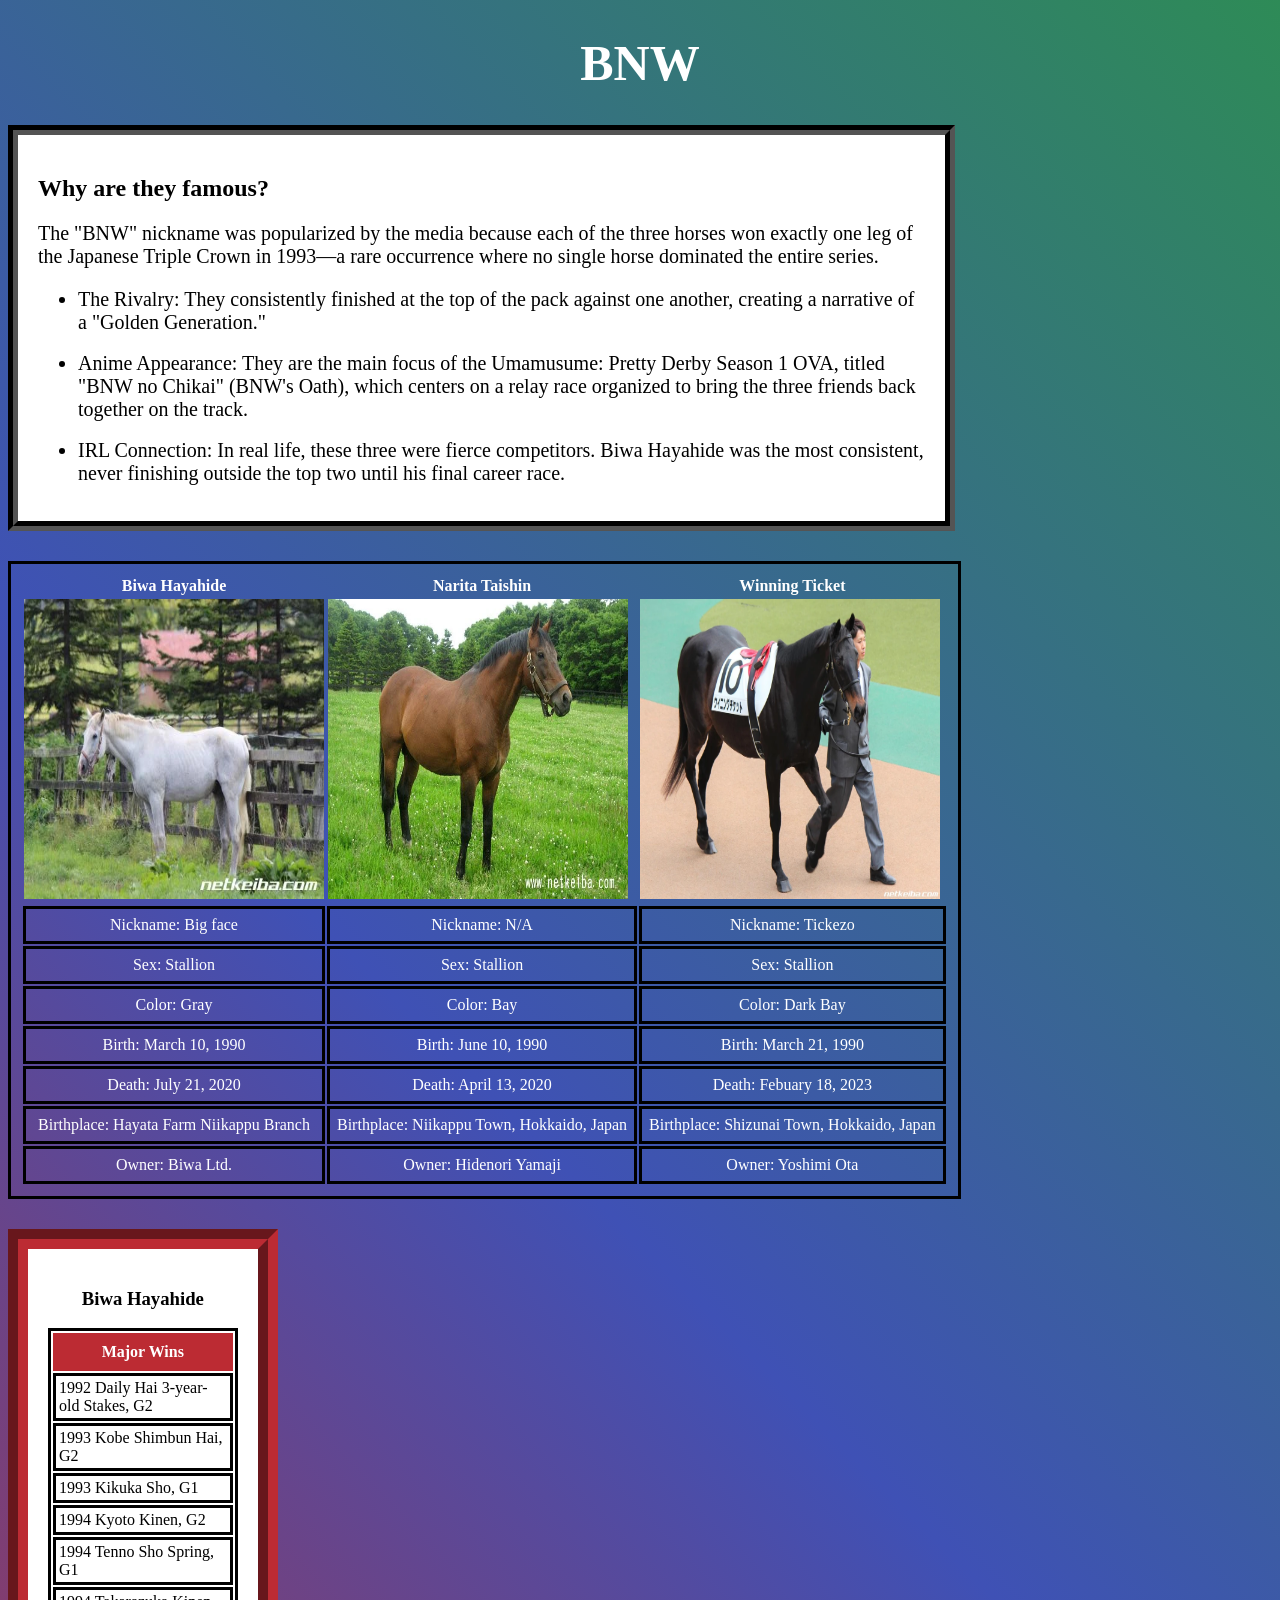
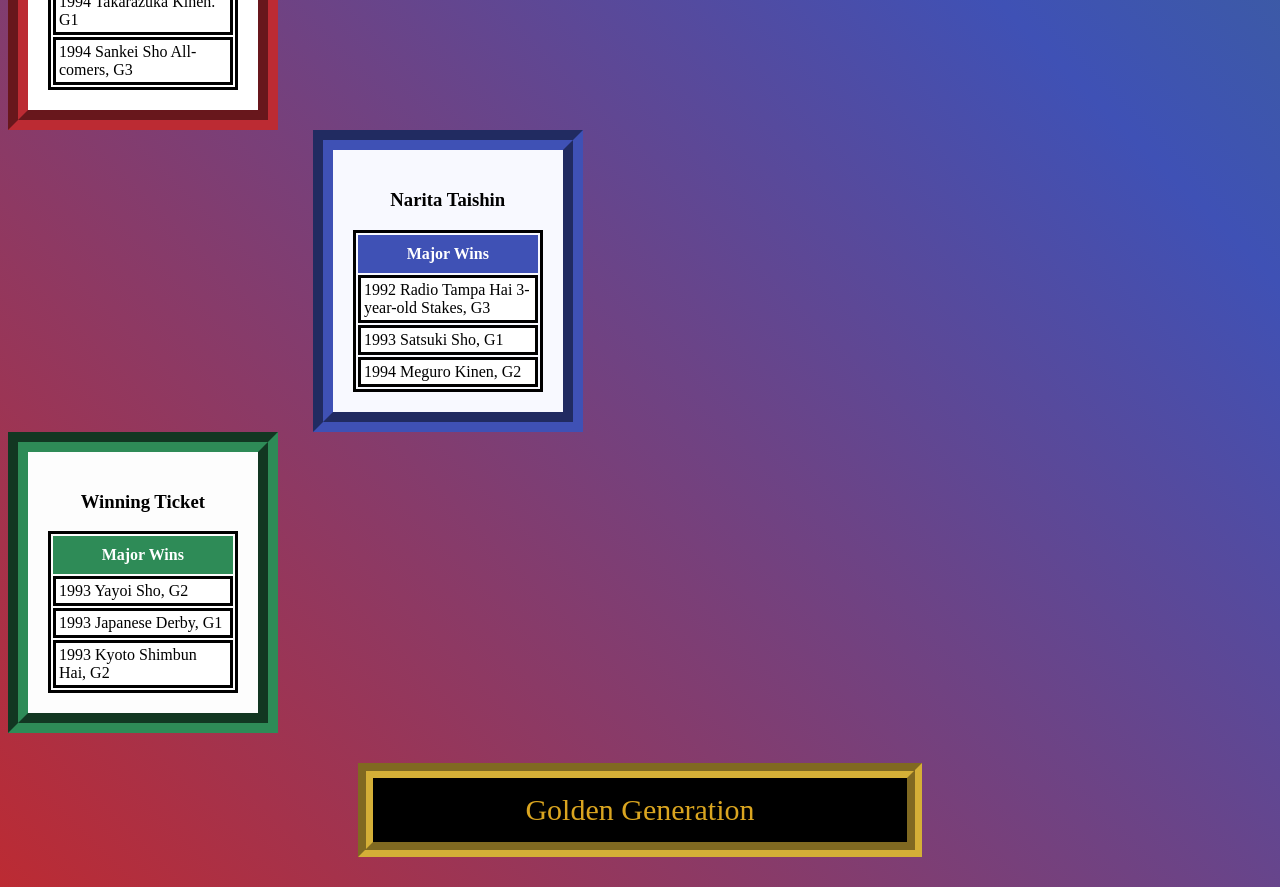
<file: index.html>
<!DOCTYPE html>
<html lang="en">
<head>
    <link rel="stylesheet" href="./pages/csspage/box.css">
    <meta charset="UTF-8">
    <meta name="viewport" content="width=device-width, initial-scale=1.0">
    <title>BNW</title>
</head>
<body>
    <h1>BNW</h1>

    <div class="topbox">
        <h2>Why are they famous?</h2>
        <p>The "BNW" nickname was popularized by the media because each of the three horses won exactly one leg of the Japanese Triple Crown in 1993—a rare occurrence where no single horse dominated the entire series.</p>

        <ul>
            <li>The Rivalry: They consistently finished at the top of the pack against one another, creating a narrative of a "Golden Generation."</li><br>
            <li>Anime Appearance: They are the main focus of the Umamusume: Pretty Derby Season 1 OVA, titled "BNW no Chikai" (BNW's Oath), which centers on a relay race organized to bring the three friends back together on the track.</li><br>
            <li>IRL Connection: In real life, these three were fierce competitors. Biwa Hayahide was the most consistent, never finishing outside the top two until his final career race.</li>
        </ul>

    </div>

    <table class="toptable">
        <tr>
            <th class="topth">Biwa Hayahide</th>
            <th class="topth">Narita Taishin</th>
            <th class="topth">Winning Ticket</th>
        </tr>
        <tr>
            <td><img src="./images/IRL_Biwa_Hayahide.webp"></td>
            <td><img src="./images/IRL_Narita_Taishin.webp"></td>
            <td><img src="./images/IRL_Winning_Ticket.webp"></td>
        </tr>
        <tr>
            <td class="toptd">Nickname: Big face</td>
            <td class="toptd">Nickname: N/A</td>
            <td class="toptd">Nickname: Tickezo</td>
        </tr>
        <tr>
            <td class="toptd">Sex: Stallion</td>
            <td class="toptd">Sex: Stallion</td>
            <td class="toptd">Sex: Stallion</td>
        </tr>
        <tr>
            <td class="toptd">Color: Gray</td>
            <td class="toptd">Color: Bay</td>
            <td class="toptd">Color: Dark Bay</td>
        </tr>
        <tr>
            <td class="toptd">Birth: March 10, 1990</td>
            <td class="toptd">Birth: June 10, 1990</td>
            <td class="toptd">Birth: March 21, 1990</td>
        </tr>
        <tr>
            <td class="toptd">Death: July 21, 2020</td>
            <td class="toptd">Death: April 13, 2020</td>
            <td class="toptd">Death: Febuary 18, 2023</td>
        </tr>
        <tr>
            <td class="toptd">Birthplace: Hayata Farm Niikappu Branch</td>
            <td class="toptd">Birthplace: Niikappu Town, Hokkaido, Japan</td>
            <td class="toptd">Birthplace: Shizunai Town, Hokkaido, Japan</td>
        </tr>
        <tr>
            <td class="toptd">Owner: Biwa Ltd.</td>
            <td class="toptd">Owner: Hidenori Yamaji</td>
            <td class="toptd">Owner: Yoshimi Ota</td>
        </tr>
    </table>

    
    <div class="box1">
        <h3>Biwa Hayahide</h3>
        <table>
            <tr>
                <th>Major Wins</th>
            </tr>
            <tr>
                <td>1992 Daily Hai 3-year-old Stakes, G2</td>
            </tr>
            <tr>
                <td>1993 Kobe Shimbun Hai, G2</td>
            </tr>
            <tr>
                <td>1993 Kikuka Sho, G1</td>
            </tr>
            <tr>
                <td>1994 Kyoto Kinen, G2</td>
            </tr>
            <tr>
                <td>1994 Tenno Sho Spring, G1</td>
            </tr>
            <tr>
                <td>1994 Takarazuka Kinen. G1</td>
            </tr>
            <tr>
                <td>1994 Sankei Sho All-comers, G3</td>
            </tr>
        </table>
    </div>

    <div class="box2">
        <h3>Narita Taishin</h3>
        <table>
            <tr>
                <th>Major Wins</th>
            </tr>
            <tr>
                <td>1992 Radio Tampa Hai 3-year-old Stakes, G3</td>
            </tr>
            <tr>
                <td>1993 Satsuki Sho, G1</td>
            </tr>
            <tr>
                <td>1994 Meguro Kinen, G2</td>
            </tr>
        </table>
    </div>

    <div class="box3">
        <h3>Winning Ticket</h3>
        <table>
            <tr>
                <th>Major Wins</th>
            </tr>
            <tr>
                <td>1993 Yayoi Sho, G2</td>
            </tr>
            <tr>
                <td>1993 Japanese Derby, G1</td>
            </tr>
            <tr>
                <td>1993 Kyoto Shimbun Hai, G2</td>
            </tr>
        </table>
    </div>

    <div class="bottom">
        <a href="./pages/page.html">Golden Generation</a>

    </div>



</body>
</html>
</file>
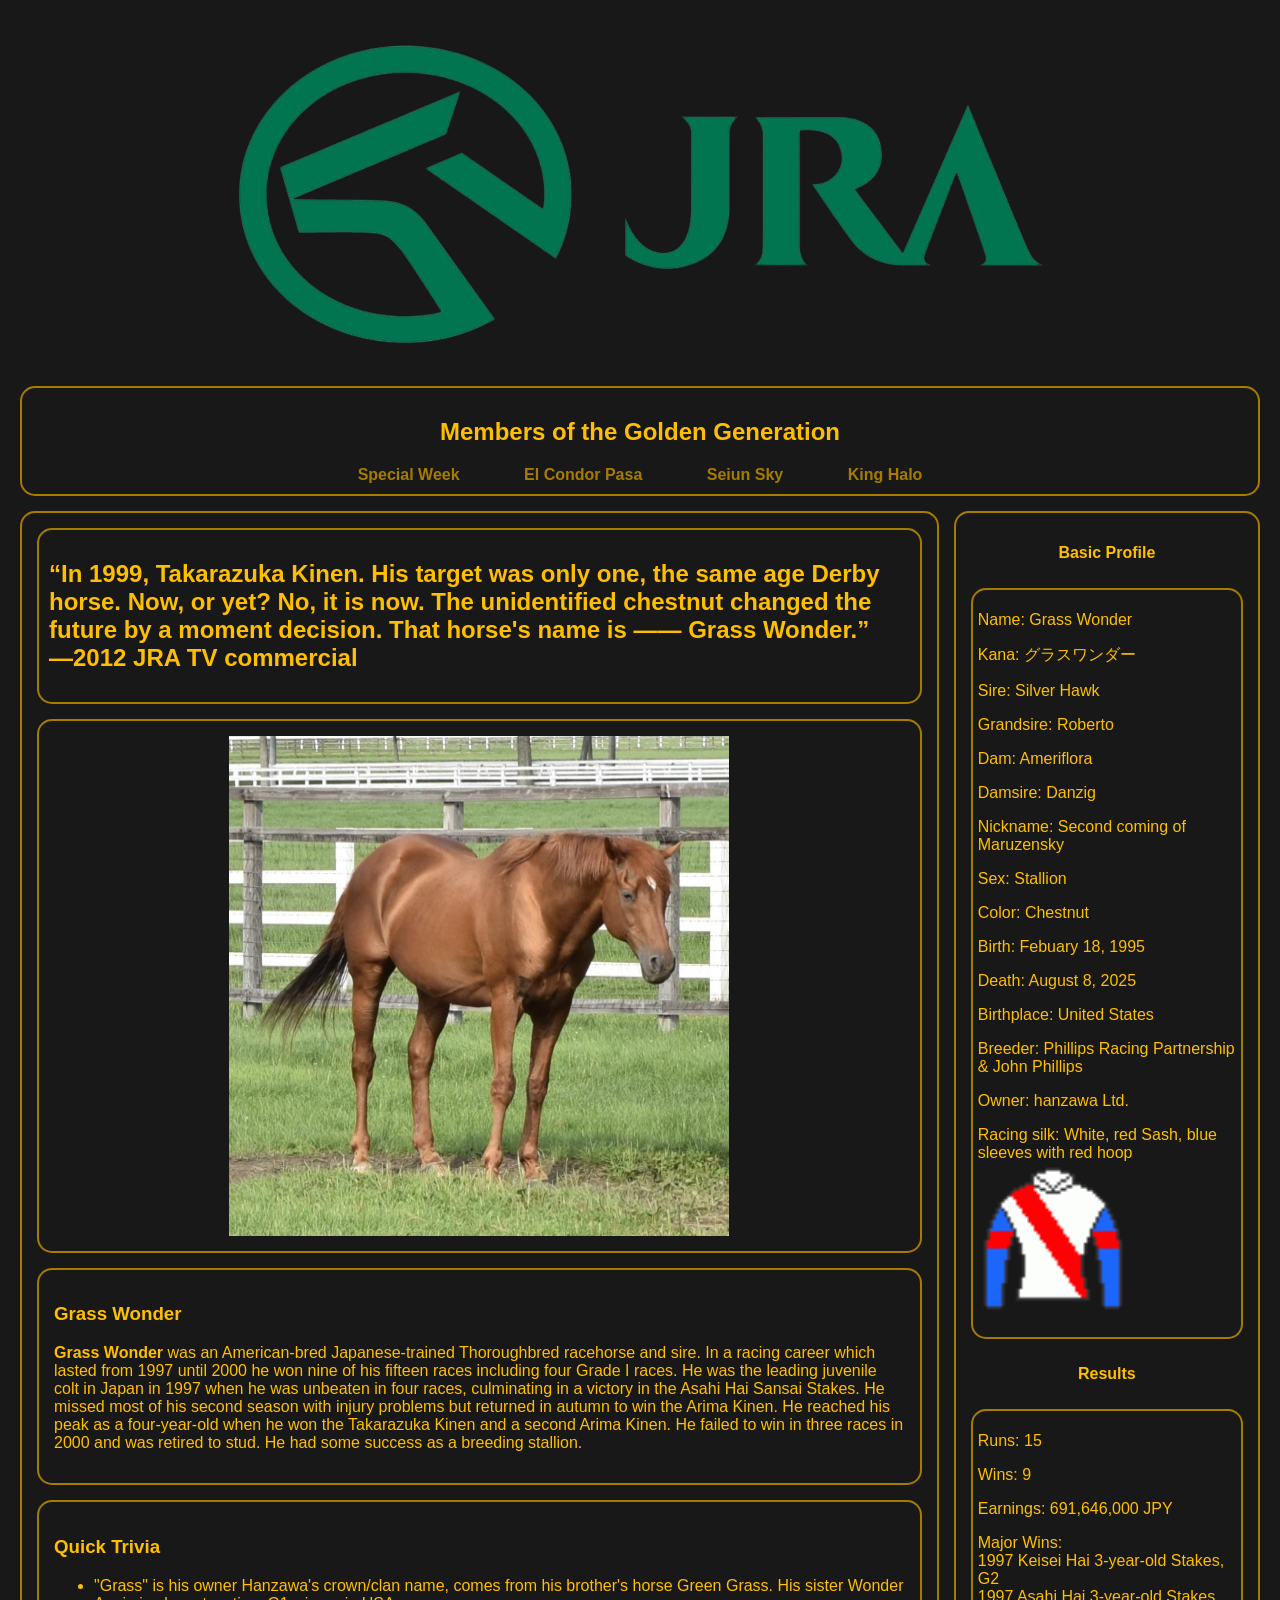
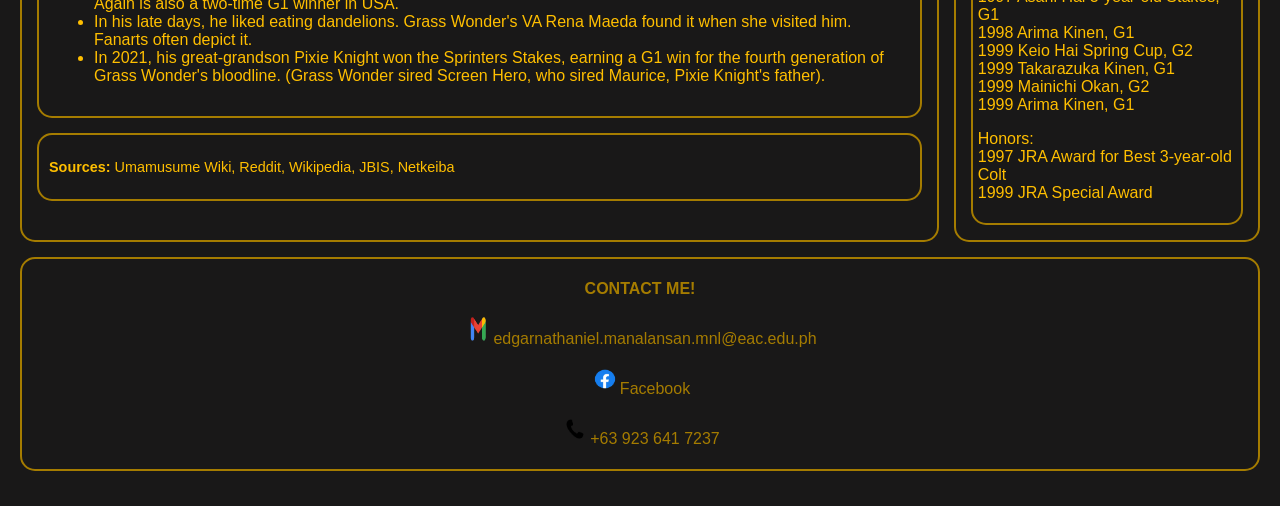
<file: pages/grass.html>
<!DOCTYPE html>
<html lang="en">
<head>
    <meta charset="UTF-8">
    <meta name="viewport" content="width=device-width, initial-scale=1.0">
    <title>Grass Wonder</title>
    <link rel="icon" href="../images/jra.png">
    <link rel="stylesheet" href="./csspage/grass.css">
</head>
<body>

    <header class="main-header">
        <a href="page.html"><img id="logo" src="../images/jrafull.png" alt="JRA Logo"></a>
    </header>
    
    <nav class="main-nav">
        <h2>Members of the Golden Generation</h2>
        <a href="special.html">Special Week</a>
        <a href="pasa.html">El Condor Pasa</a>
        <a href="sky.html">Seiun Sky</a>
        <a href="king.html">King Halo</a>
    </nav>

    <main class="layout-container">
        
        <article class="content-area">
            <header>
                <h2>“In 1999, Takarazuka Kinen. His target was only one, the same age Derby horse. Now, or yet? No, it is now. The unidentified chestnut changed the future by a moment decision. That horse's name is ―― Grass Wonder.”
<br>―2012 JRA TV commercial</h2>
            </header>
            <section>
                <img id="img" src="../images/IRL_Grass_Wonder.webp" alt="Grass Wonder"  width="500" height="500">
            </section>
            
            <section>
                <h3>Grass Wonder</h3>
                <p><strong>Grass Wonder</strong> was an American-bred Japanese-trained Thoroughbred racehorse and sire. In a racing career which lasted from 1997 until 2000 he won nine of his fifteen races including four Grade I races. He was the leading juvenile colt in Japan in 1997 when he was unbeaten in four races, culminating in a victory in the Asahi Hai Sansai Stakes. He missed most of his second season with injury problems but returned in autumn to win the Arima Kinen. He reached his peak as a four-year-old when he won the Takarazuka Kinen and a second Arima Kinen. He failed to win in three races in 2000 and was retired to stud. He had some success as a breeding stallion.</p>
            </section>
            
            <section>
                <h3>Quick Trivia</h3>
                <ul>
<li>"Grass" is his owner Hanzawa's crown/clan name, comes from his brother's horse Green Grass.
His sister Wonder Again is also a two-time G1 winner in USA.</li>
<li>In his late days, he liked eating dandelions. Grass Wonder's VA Rena Maeda found it when she visited him. Fanarts often depict it.</li>
<li>In 2021, his great-grandson Pixie Knight won the Sprinters Stakes, earning a G1 win for the fourth generation of Grass Wonder's bloodline. (Grass Wonder sired Screen Hero, who sired Maurice, Pixie Knight's father).</li>
                </ul>
            </section>
            
            <footer>
                <p><strong>Sources:</strong> Umamusume Wiki, Reddit, Wikipedia, JBIS, Netkeiba</p>
            </footer>
        </article>

        <aside class="sidebar">
            <p class="aside-label">Basic Profile</p>
            
            <div class="aside-box">
                <p>Name: Grass Wonder</p>
                <p>Kana: グラスワンダー</p>
                <p>Sire: Silver Hawk</p>
                <p>Grandsire: Roberto</p>
                <p>Dam: Ameriflora</p>
                <p>Damsire: Danzig</p>
                <p>Nickname: Second coming of Maruzensky</p>
                <p>Sex: Stallion</p>
                <p>Color: Chestnut</p>
                <p>Birth: Febuary 18, 1995</p>
                <p>Death: August 8, 2025</p>
                <p>Birthplace: United States</p>
                <p>Breeder: Phillips Racing Partnership & John Phillips</p>
                <p>Owner: hanzawa Ltd.</p>
                <p>Racing silk: White, red Sash, blue sleeves with red hoop
                    <br><img src="../images/Hanzawa.webp" alt="Hanzawa Racewwear" width="150" height="150">
                </p>


            </div>
            
            <p class="aside-label">Results</p>
            <div class="aside-box">
                <p>Runs: 15</p>
                <p>Wins: 9</p>
                <p>Earnings: 691,646,000 JPY</p>
                <p>Major Wins: <br>1997 Keisei Hai 3-year-old Stakes, G2 <br>1997 Asahi Hai 3-year-old Stakes, G1 <br>1998 Arima Kinen, G1 <br>1999 Keio Hai Spring Cup, G2 <br>1999 Takarazuka Kinen, G1 <br>1999 Mainichi Okan, G2 <br>1999 Arima Kinen, G1</p>
                <p>Honors: <br>1997 JRA Award for Best 3-year-old Colt <br>1999 JRA Special Award</p>

            </div>
        </aside>

    </main>

    <footer class="main-footer">
        <p><strong>CONTACT ME!</strong></p>
        <p><img src="../images/email.png" width="30" height="30">edgarnathaniel.manalansan.mnl@eac.edu.ph</p>
        <p><img src="../images/fb.png" width="30" height="30"><a id="foot" href="https://www.facebook.com/edgarnathaniel.manalansan/">Facebook</a></p>
        <p><img src="../images/cp.png" width="30" height="30">+63 923 641 7237</p>
    </footer>

</body>
</html>
</file>
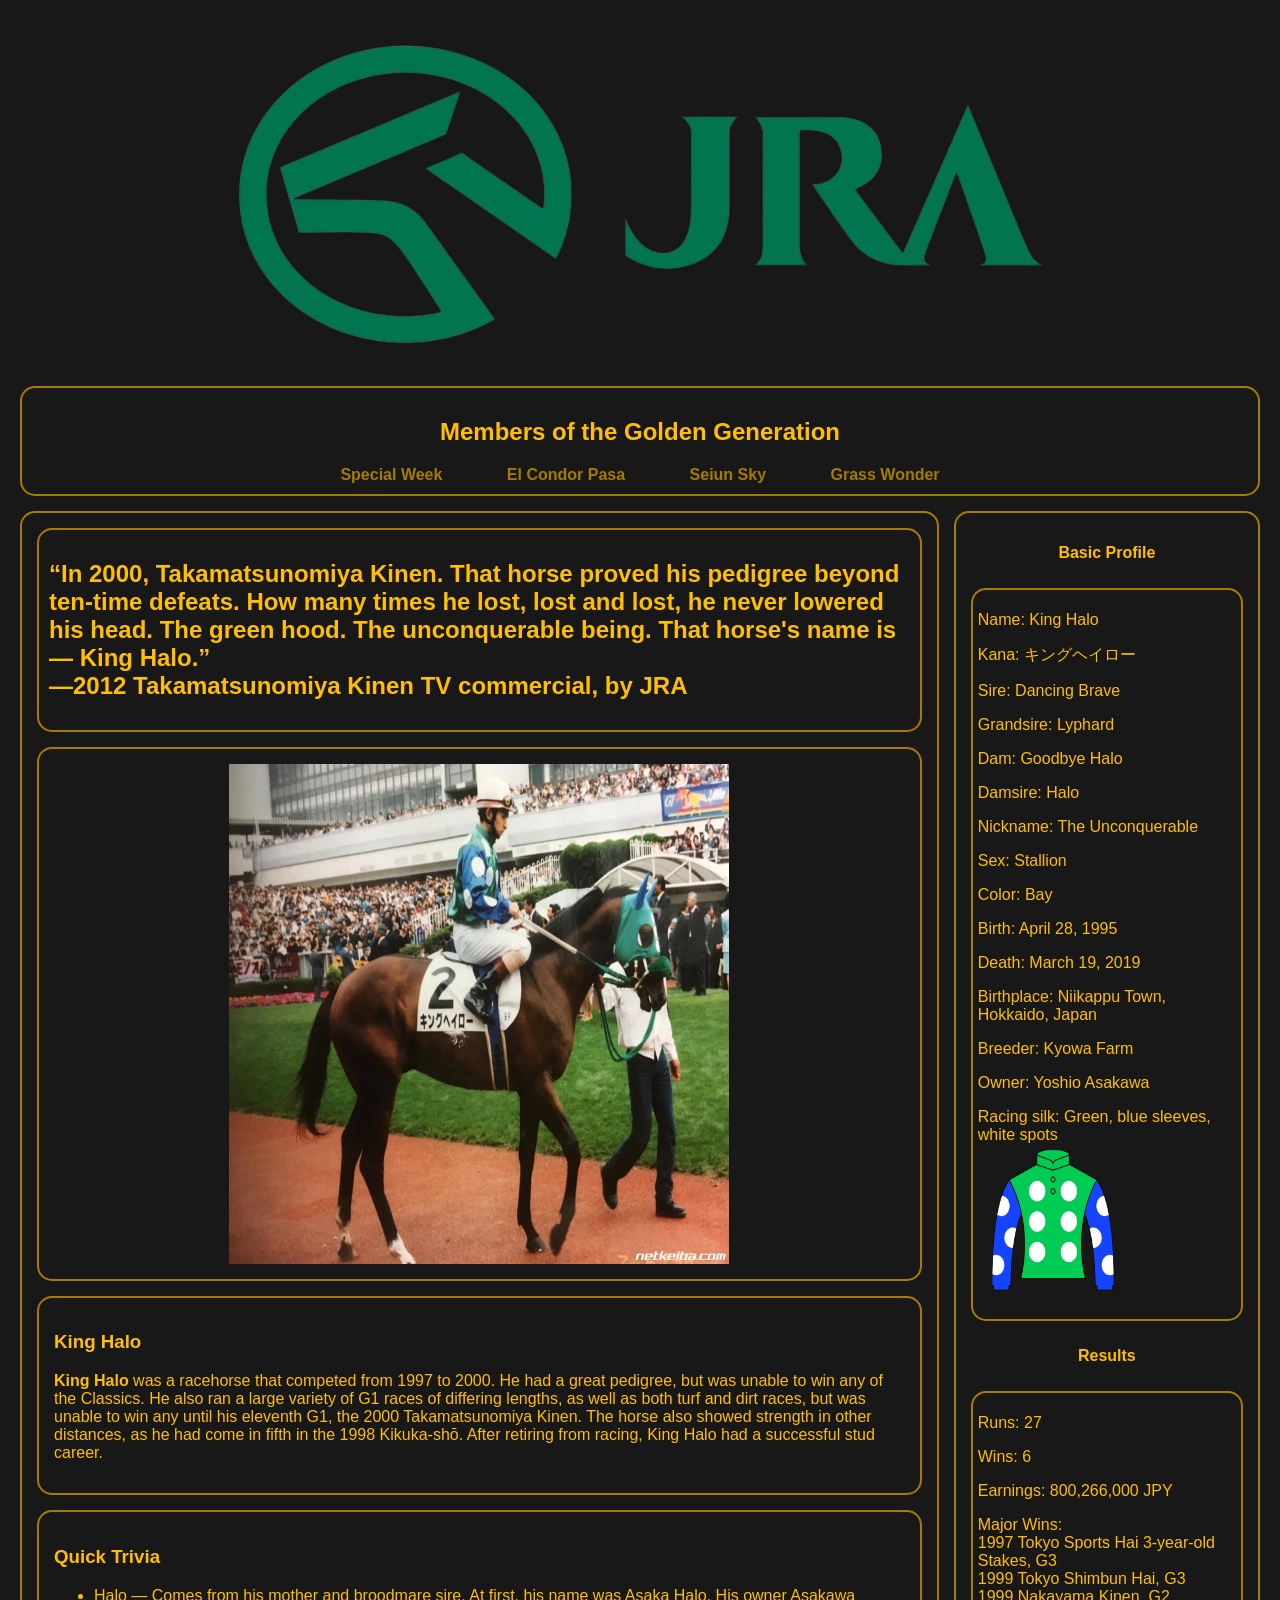
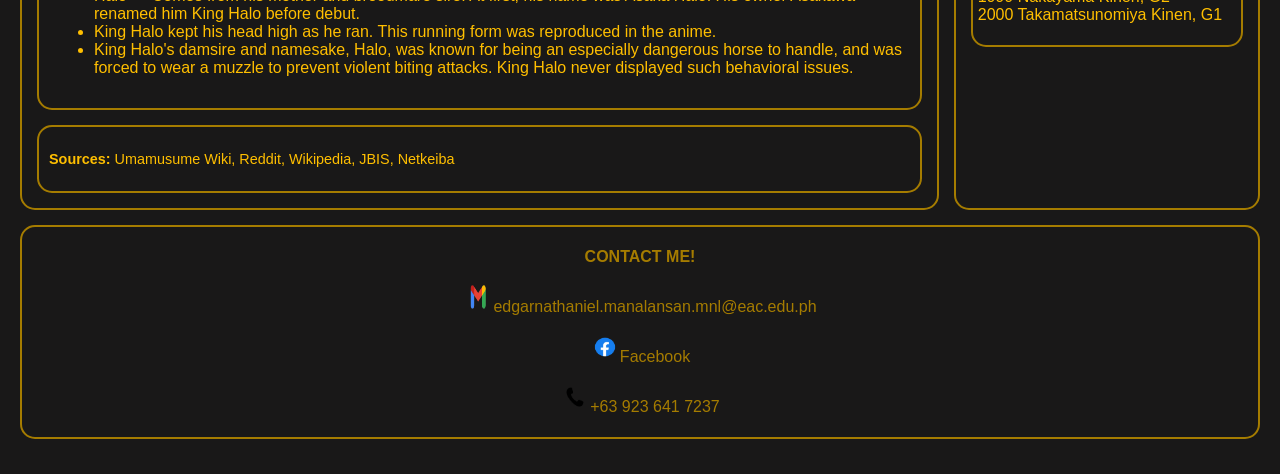
<file: pages/king.html>
<!DOCTYPE html>
<html lang="en">
<head>
    <meta charset="UTF-8">
    <meta name="viewport" content="width=device-width, initial-scale=1.0">
    <title>King Halo</title>
    <link rel="icon" href="../images/jra.png">
    <link rel="stylesheet" href="./csspage/king.css">
</head>
<body>

    <header class="main-header">
        <a href="page.html"><img id="logo" src="../images/jrafull.png" alt="JRA Logo"></a>
    </header>
    
    <nav class="main-nav">
        <h2>Members of the Golden Generation</h2>
        <a href="special.html">Special Week</a>
        <a href="pasa.html">El Condor Pasa</a>
        <a href="sky.html">Seiun Sky</a>
        <a href="grass.html">Grass Wonder</a>
    </nav>

    <main class="layout-container">
        
        <article class="content-area">
            <header>
                <h2>“In 2000, Takamatsunomiya Kinen. That horse proved his pedigree beyond ten-time defeats. How many times he lost, lost and lost, he never lowered his head. The green hood. The unconquerable being. That horse's name is ― King Halo.”
<br>―2012 Takamatsunomiya Kinen TV commercial, by JRA</h2>
            </header>
            <section>
                <img id="img" src="../images/IRL_King_Halo.webp" alt="King HAlo"  width="500" height="500">
            </section>
            
            <section>
                <h3>King Halo</h3>
                <p><strong>King Halo</strong> was a racehorse that competed from 1997 to 2000. He had a great pedigree, but was unable to win any of the Classics. He also ran a large variety of G1 races of differing lengths, as well as both turf and dirt races, but was unable to win any until his eleventh G1, the 2000 Takamatsunomiya Kinen. The horse also showed strength in other distances, as he had come in fifth in the 1998 Kikuka-shō. After retiring from racing, King Halo had a successful stud career.</p>
            </section>
            
            <section>
                <h3>Quick Trivia</h3>
                <ul> 
                    <li>Halo ― Comes from his mother and broodmare sire. At first, his name was Asaka Halo. His owner Asakawa renamed him King Halo before debut.</li>
                    <li>King Halo kept his head high as he ran. This running form was reproduced in the anime.</li> <li>King Halo's damsire and namesake, Halo, was known for being an especially dangerous horse to handle, and was forced to wear a muzzle to prevent violent biting attacks. King Halo never displayed such behavioral issues.</li>
                </ul>
            </section>
            
            <footer>
               <p><strong>Sources:</strong> Umamusume Wiki, Reddit, Wikipedia, JBIS, Netkeiba</p>
            </footer>

        </article>

        <aside class="sidebar">
            <p class="aside-label">Basic Profile</p>
            
            <div class="aside-box">
                <p>Name: King Halo</p>
                <p>Kana: キングヘイロー</p>
                <p>Sire: Dancing Brave</p>
                <p>Grandsire: Lyphard</p>
                <p>Dam: Goodbye Halo</p>
                <p>Damsire: Halo</p>
                <p>Nickname: The Unconquerable</p>
                <p>Sex: Stallion</p>
                <p>Color: Bay</p>
                <p>Birth: April 28, 1995</p>
                <p>Death: March 19, 2019</p>
                <p>Birthplace: Niikappu Town, Hokkaido, Japan</p>
                <p>Breeder: Kyowa Farm</p>
                <p>Owner: Yoshio Asakawa</p>
                <p>Racing silk: Green, blue sleeves, white spots
                    <br><img src="../images/Asakawa-Y.webp" alt="Asakawa Racewwear" width="150" height="150">
                </p>


            </div>
            
            <p class="aside-label">Results</p>
            <div class="aside-box">
                <p>Runs: 27</p>
                <p>Wins: 6</p>
                <p>Earnings: 800,266,000 JPY</p>
                <p>Major Wins: <br>1997 Tokyo Sports Hai 3-year-old Stakes, G3 <br>1999 Tokyo Shimbun Hai, G3 <br>1999 Nakayama Kinen, G2 <br>2000 Takamatsunomiya Kinen, G1</p>
            </div>
        </aside>

    </main>

    <footer class="main-footer">
        <p><strong>CONTACT ME!</strong></p>
        <p><img src="../images/email.png" width="30" height="30">edgarnathaniel.manalansan.mnl@eac.edu.ph</p>
        <p><img src="../images/fb.png" width="30" height="30"><a id="foot" href="https://www.facebook.com/edgarnathaniel.manalansan/">Facebook</a></p>
        <p><img src="../images/cp.png" width="30" height="30">+63 923 641 7237</p>
    </footer>

</body>
</html>
</file>
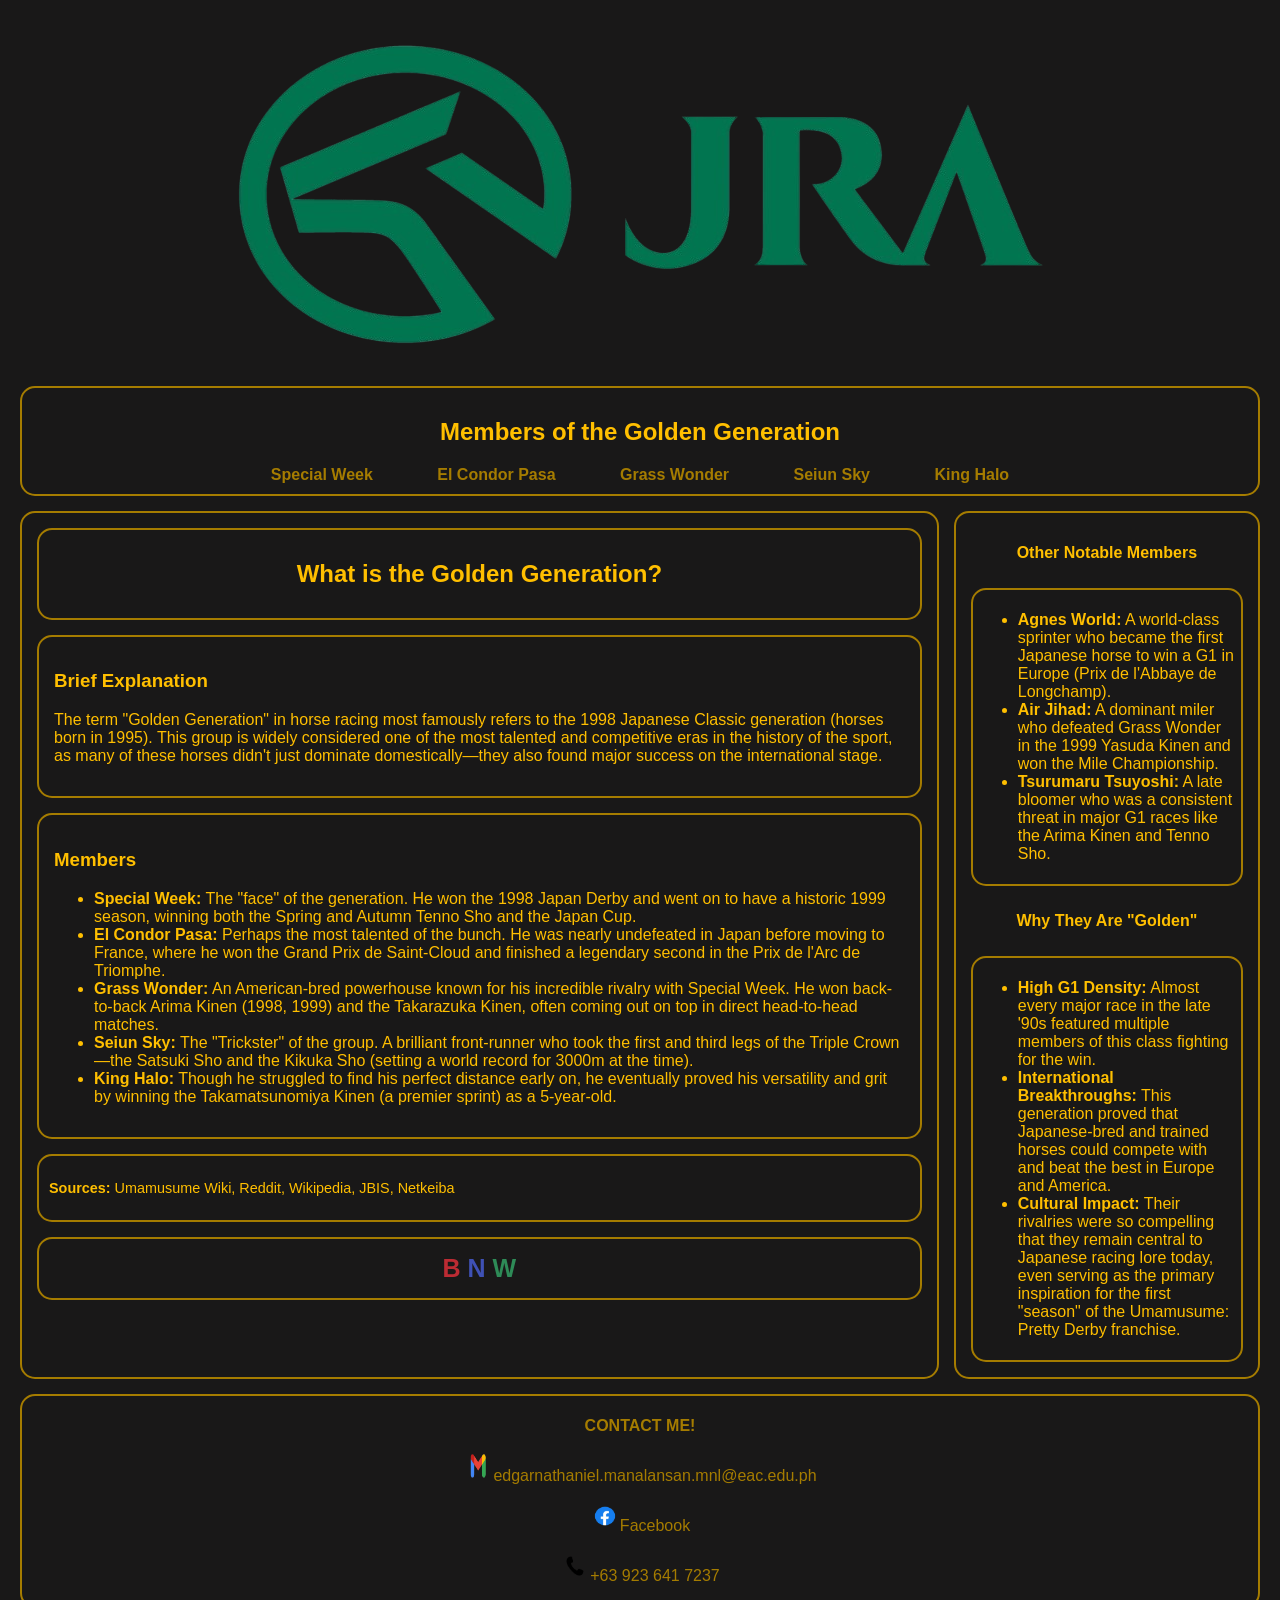
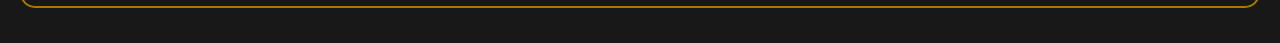
<file: pages/page.html>
<!DOCTYPE html>
<html lang="en">
<head>
    <meta charset="UTF-8">
    <meta name="viewport" content="width=device-width, initial-scale=1.0">
    <title>Japan Racing Association</title>
    <link rel="icon" href="./images/jra.png">
    <link rel="stylesheet" href="./csspage/page.css">
</head>
<body>

    <header class="main-header">
        <a href="https://japanracing.jp/en/"><img id="logo" src="../images/jrafull.png" alt="JRA Logo"></a>
    </header>
    
    <nav class="main-nav">
        <h2>Members of the Golden Generation</h2>
        <a href ="special.html">Special Week</a>
        <a href="pasa.html">El Condor Pasa</a>
        <a href="grass.html">Grass Wonder</a>
        <a href="sky.html">Seiun Sky</a>
        <a href="king.html">King Halo</a>
    </nav>

    <main class="layout-container">
        
        <article class="content-area">
            <header>
                <h2 id="title">What is the Golden Generation?</h2>
            </header>
            
            <section>
                <h3>Brief Explanation</h3>
                <p>The term "Golden Generation" in horse racing most famously refers to the 1998 Japanese Classic generation (horses born in 1995). This group is widely considered one of the most talented and competitive eras in the history of the sport, as many of these horses didn't just dominate domestically—they also found major success on the international stage.</p>
            </section>
            
            <section>
                <h3>Members</h3>
                <ul>
                    <li><strong>Special Week:</strong> The "face" of the generation. He won the 1998 Japan Derby and went on to have a historic 1999 season, winning both the Spring and Autumn Tenno Sho and the Japan Cup.</li>
                    <li><strong>El Condor Pasa:</strong> Perhaps the most talented of the bunch. He was nearly undefeated in Japan before moving to France, where he won the Grand Prix de Saint-Cloud and finished a legendary second in the Prix de l'Arc de Triomphe.</li>
                    <li><strong>Grass Wonder:</strong> An American-bred powerhouse known for his incredible rivalry with Special Week. He won back-to-back Arima Kinen (1998, 1999) and the Takarazuka Kinen, often coming out on top in direct head-to-head matches.</li>
                    <li><strong>Seiun Sky:</strong> The "Trickster" of the group. A brilliant front-runner who took the first and third legs of the Triple Crown—the Satsuki Sho and the Kikuka Sho (setting a world record for 3000m at the time).</li>
                    <li><strong>King Halo:</strong> Though he struggled to find his perfect distance early on, he eventually proved his versatility and grit by winning the Takamatsunomiya Kinen (a premier sprint) as a 5-year-old.</li>
                </ul>
            </section>
            
            <footer>
                <p><strong>Sources:</strong> Umamusume Wiki, Reddit, Wikipedia, JBIS, Netkeiba</p>
            </footer>

            <section class="bnw">
                <a class="bnw" href="../index.html">
                <span class="b">B</span>
                <span class="n">N</span>
                <span class="w">W</span> 
                </a>          
            </section>

        </article>

        <aside class="sidebar">
            <p class="aside-label">Other Notable Members</p>
            
            <div class="aside-box">
                <ul>
                    <li><strong>Agnes World:</strong> A world-class sprinter who became the first Japanese horse to win a G1 in Europe (Prix de l'Abbaye de Longchamp).</li>
                    <li><strong>Air Jihad:</strong> A dominant miler who defeated Grass Wonder in the 1999 Yasuda Kinen and won the Mile Championship.</li>
                    <li><strong>Tsurumaru Tsuyoshi:</strong> A late bloomer who was a consistent threat in major G1 races like the Arima Kinen and Tenno Sho.</li>
                </ul>
                
            </div>
            <p class="aside-label">Why They Are "Golden"</p>
            <div class="aside-box">
                <ul>
                    <li><strong>High G1 Density:</strong> Almost every major race in the late '90s featured multiple members of this class fighting for the win.</li>
                    <li><strong>International Breakthroughs:</strong> This generation proved that Japanese-bred and trained horses could compete with and beat the best in Europe and America.</li>
                    <li><strong>Cultural Impact:</strong> Their rivalries were so compelling that they remain central to Japanese racing lore today, even serving as the primary inspiration for the first "season" of the Umamusume: Pretty Derby franchise.</li>
                </ul>
            </div>
        </aside>

    </main>

    <footer class="main-footer">
        <p><strong>CONTACT ME!</strong></p>
        <p><img src="../images/email.png" width="30" height="30">edgarnathaniel.manalansan.mnl@eac.edu.ph</p>
        <p><img src="../images/fb.png" width="30" height="30"><a id="foot" href="https://www.facebook.com/edgarnathaniel.manalansan/">Facebook</a></p>
        <p><img src="../images/cp.png" width="30" height="30">+63 923 641 7237</p>
    </footer>

</body>
</html>
</file>
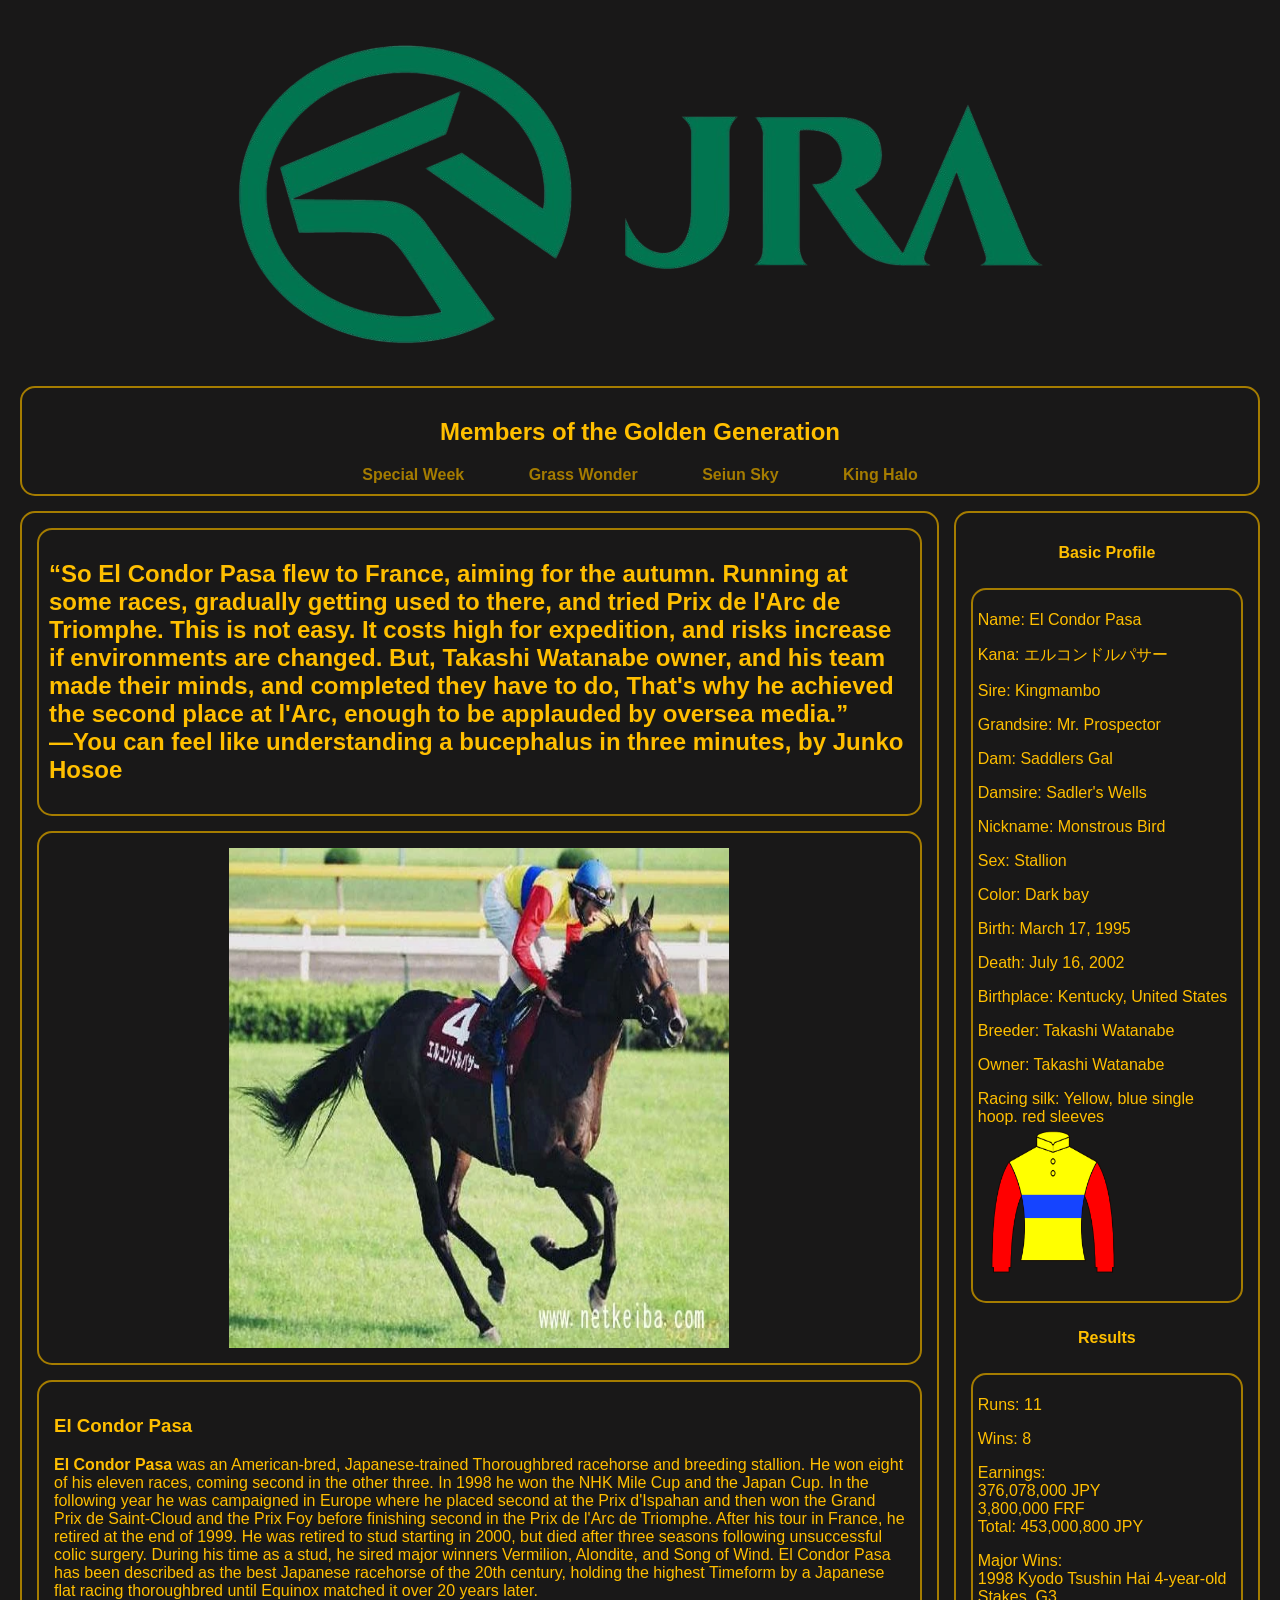
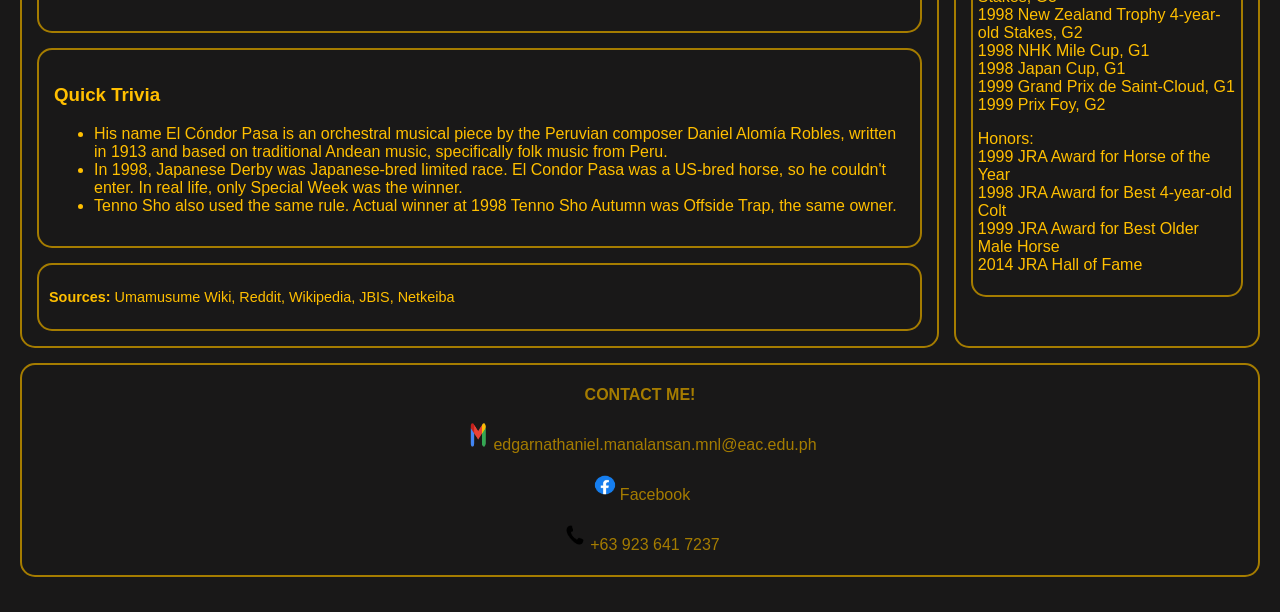
<file: pages/pasa.html>
<!DOCTYPE html>
<html lang="en">
<head>
    <meta charset="UTF-8">
    <meta name="viewport" content="width=device-width, initial-scale=1.0">
    <title>El Condor Pasa</title>
    <link rel="icon" href="../images/jra.png">
    <link rel="stylesheet" href="./csspage/pasa.css">
</head>
<body>

    <header class="main-header">
        <a href="page.html"><img id="logo" src="../images/jrafull.png" alt="JRA Logo"></a>
    </header>
    
    <nav class="main-nav">
        <h2>Members of the Golden Generation</h2>
        <a href="special.html">Special Week</a>
        <a href="grass.html">Grass Wonder</a>
        <a href="sky.html">Seiun Sky</a>
        <a href="king.html">King Halo</a>
    </nav>

    <main class="layout-container">
        
        <article class="content-area">
            <header>
                <h2>“So El Condor Pasa flew to France, aiming for the autumn.
Running at some races, gradually getting used to there, and tried Prix de l'Arc de Triomphe.
This is not easy. It costs high for expedition, and risks increase if environments are changed.
But, Takashi Watanabe owner, and his team made their minds, and completed they have to do,
That's why he achieved the second place at l'Arc, enough to be applauded by oversea media.”
<br>―You can feel like understanding a bucephalus in three minutes, by Junko Hosoe</h2>
            </header>
            <section>
                <img id="img" src="../images/Elcondorpasa.webp" alt="El Condor Pasa" width="500" height="500">
            </section>
            
            <section>
                <h3>El Condor Pasa</h3>
                <p><strong>El Condor Pasa</strong> was an American-bred, Japanese-trained Thoroughbred racehorse and breeding stallion. He won eight of his eleven races, coming second in the other three. In 1998 he won the NHK Mile Cup and the Japan Cup. In the following year he was campaigned in Europe where he placed second at the Prix d'Ispahan and then won the Grand Prix de Saint-Cloud and the Prix Foy before finishing second in the Prix de l'Arc de Triomphe. After his tour in France, he retired at the end of 1999. He was retired to stud starting in 2000, but died after three seasons following unsuccessful colic surgery. During his time as a stud, he sired major winners Vermilion, Alondite, and Song of Wind. El Condor Pasa has been described as the best Japanese racehorse of the 20th century, holding the highest Timeform by a Japanese flat racing thoroughbred until Equinox matched it over 20 years later.</p>
            </section>
            
            <section>
                <h3>Quick Trivia</h3>
                <ul>
                    <li>His name El Cóndor Pasa is an orchestral musical piece by the Peruvian composer Daniel Alomía Robles, written in 1913 and based on traditional Andean music, specifically folk music from Peru.</li>
                    <li>In 1998, Japanese Derby was Japanese-bred limited race. El Condor Pasa was a US-bred horse, so he couldn't enter. In real life, only Special Week was the winner.</li>
                    <li>Tenno Sho also used the same rule. Actual winner at 1998 Tenno Sho Autumn was Offside Trap, the same owner.</li>
                </ul>
            </section>
            
            <footer>
                <p><strong>Sources:</strong> Umamusume Wiki, Reddit, Wikipedia, JBIS, Netkeiba</p>
            </footer>
        </article>

        <aside class="sidebar">
            <p class="aside-label">Basic Profile</p>
            
            <div class="aside-box">
                <p>Name: El Condor Pasa</p>
                <p>Kana: エルコンドルパサー</p>
                <p>Sire: Kingmambo</p>
                <p>Grandsire: Mr. Prospector</p>
                <p>Dam: Saddlers Gal</p>
                <p>Damsire: Sadler's Wells</p>
                <p>Nickname: Monstrous Bird</p>
                <p>Sex: Stallion</p>
                <p>Color: Dark bay</p>
                <p>Birth: March 17, 1995</p>
                <p>Death: July 16, 2002</p>
                <p>Birthplace: Kentucky, United States</p>
                <p>Breeder: Takashi Watanabe</p>
                <p>Owner: Takashi Watanabe</p>
                <p>Racing silk: Yellow, blue single hoop. red sleeves
                    <br><img src="../images/Watanabe-Takashi.webp" alt="Watanabe-Takashi Racewwear" width="150" height="150">
                </p>


            </div>
            
            <p class="aside-label">Results</p>
            <div class="aside-box">
                <p>Runs: 11</p>
                <p>Wins: 8</p>
                <p>Earnings: <br>376,078,000 JPY<br>  3,800,000 FRF<br>Total: 453,000,800 JPY</p>
                <p>Major Wins:  <br>1998 Kyodo Tsushin Hai 4-year-old Stakes, G3 <br>1998 New Zealand Trophy 4-year-old Stakes, G2 <br>1998 NHK Mile Cup, G1 <br>1998 Japan Cup, G1 <br>1999 Grand Prix de Saint-Cloud, G1 <br>1999 Prix Foy, G2</p>
                <p>Honors: <br>1999 JRA Award for Horse of the Year <br>1998 JRA Award for Best 4-year-old Colt <br>1999 JRA Award for Best Older Male Horse <br>2014 JRA Hall of Fame</p>

            </div>
        </aside>

    </main>

    <footer class="main-footer">
        <p><strong>CONTACT ME!</strong></p>
        <p><img src="../images/email.png" width="30" height="30">edgarnathaniel.manalansan.mnl@eac.edu.ph</p>
        <p><img src="../images/fb.png" width="30" height="30"><a id="foot" href="https://www.facebook.com/edgarnathaniel.manalansan/">Facebook</a></p>
        <p><img src="../images/cp.png" width="30" height="30">+63 923 641 7237</p>
    </footer>

</body>
</html>
</file>
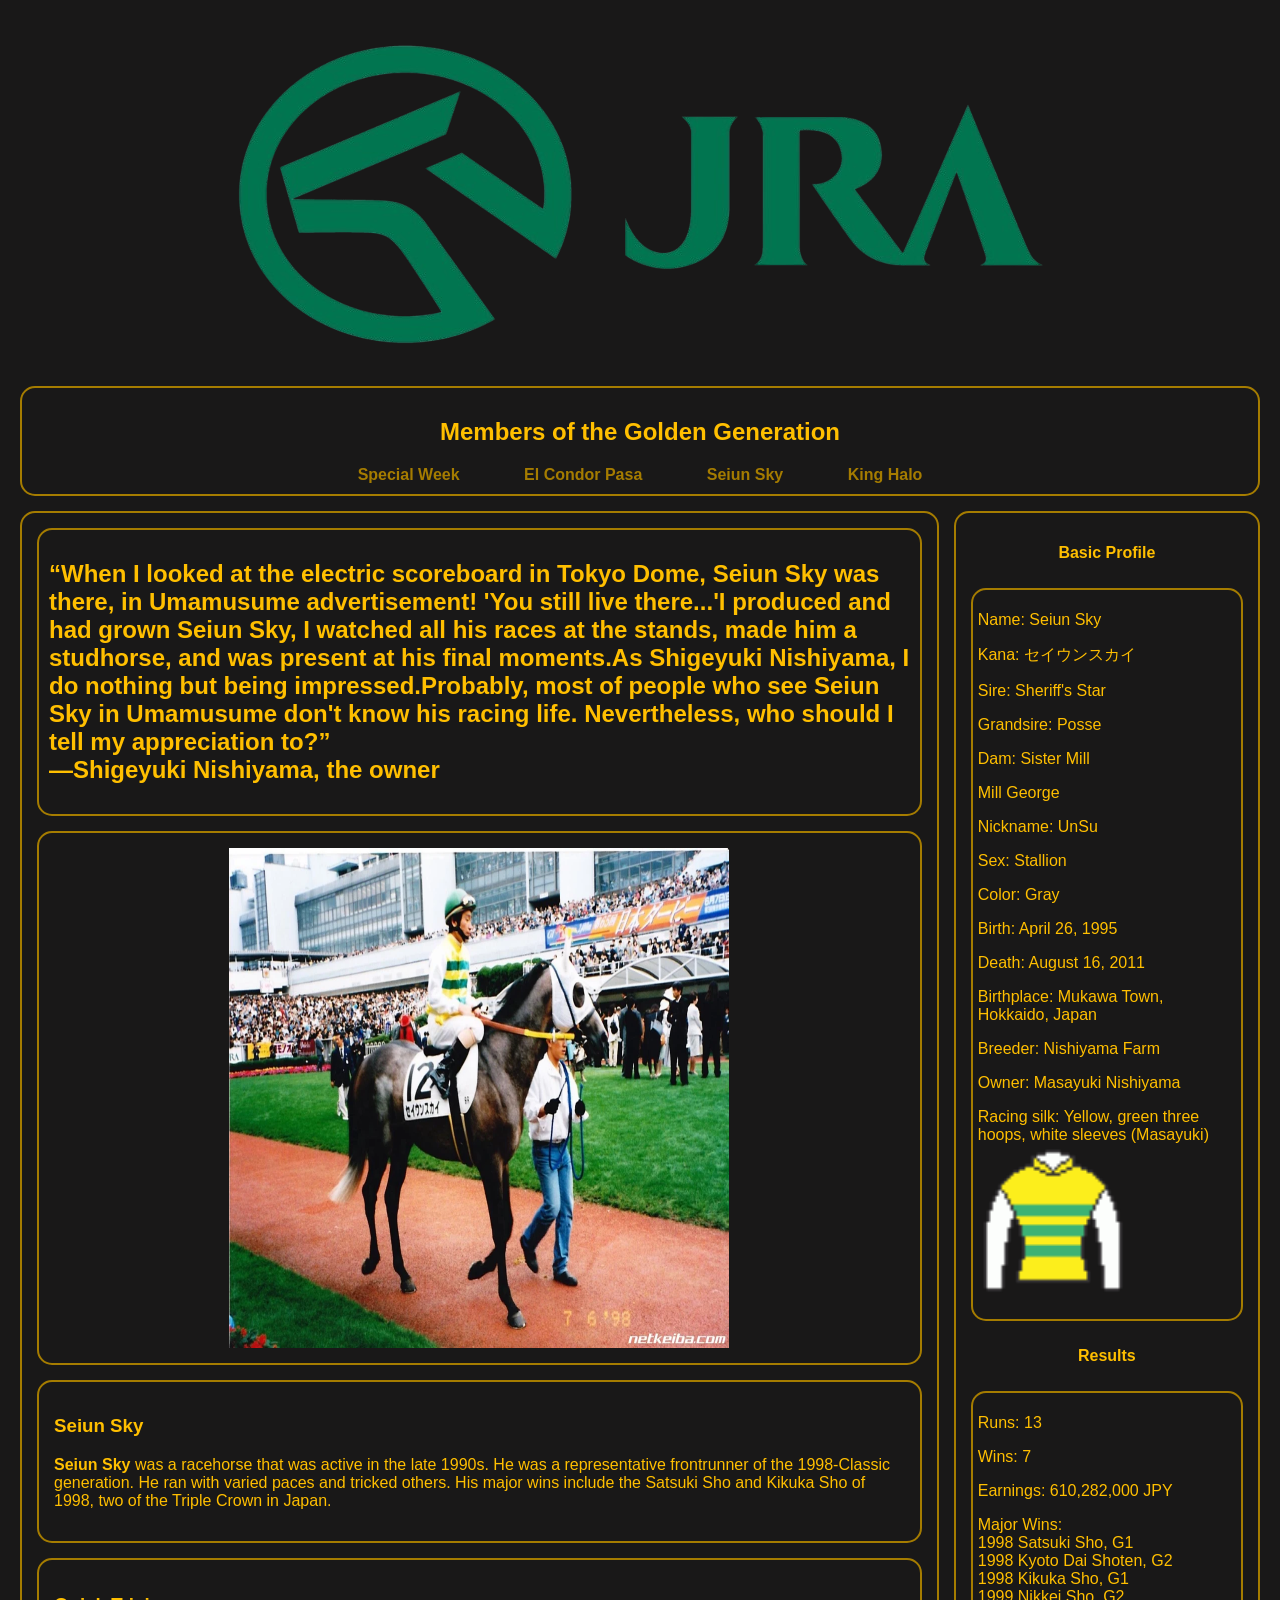
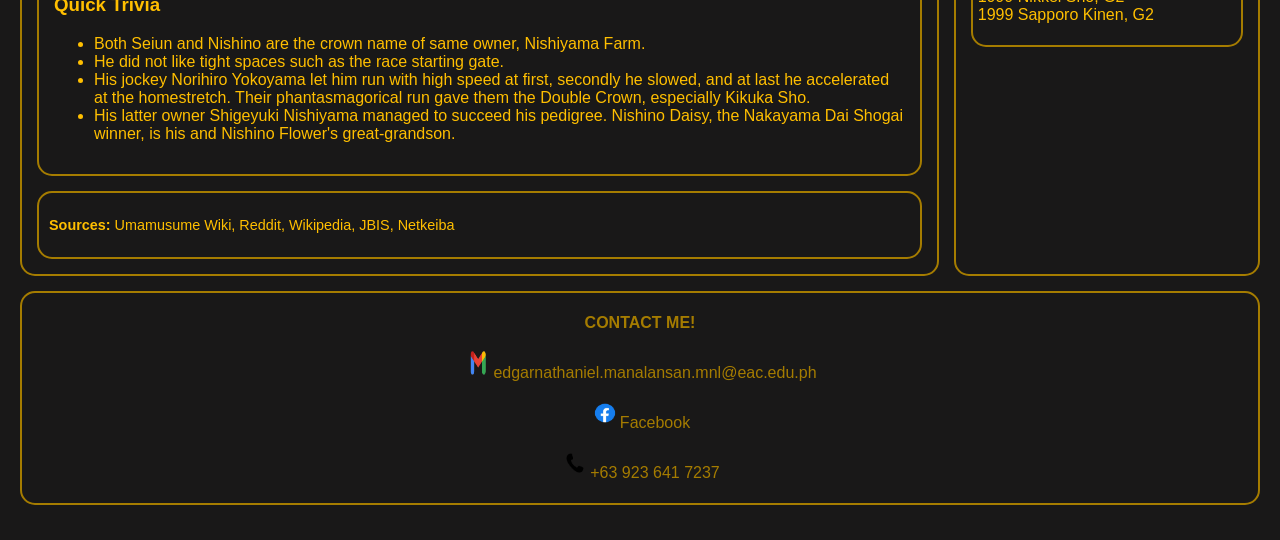
<file: pages/sky.html>
<!DOCTYPE html>
<html lang="en">
<head>
    <meta charset="UTF-8">
    <meta name="viewport" content="width=device-width, initial-scale=1.0">
    <title>Seuin Sky</title>
    <link rel="icon" href="../images/jra.png">
    <link rel="stylesheet" href="./csspage/special.css">
</head>
<body>

    <header class="main-header">
        <a href="page.html"><img id="logo" src="../images/jrafull.png" alt="JRA Logo"></a>
    </header>
    
    <nav class="main-nav">
        <h2>Members of the Golden Generation</h2>
        <a href="special.html">Special Week</a>
        <a href="pasa.html">El Condor Pasa</a>
        <a href="sky.html">Seiun Sky</a>
        <a href="king.html">King Halo</a>
    </nav>

    <main class="layout-container">
        
        <article class="content-area">
            <header>
                <h2>“When I looked at the electric scoreboard in Tokyo Dome, Seiun Sky was there, in Umamusume advertisement! 'You still live there...'I produced and had grown Seiun Sky, I watched all his races at the stands, made him a studhorse, and was present at his final moments.As Shigeyuki Nishiyama, I do nothing but being impressed.Probably, most of people who see Seiun Sky in Umamusume don't know his racing life. Nevertheless, who should I tell my appreciation to?”
<br>―Shigeyuki Nishiyama, the owner</h2>
            </header>
            <section>
                <img id="img" src="../images/IRL_Seiun_Sky.webp" alt="Seiun Sky"  width="500" height="500">
            </section>
            
            <section>
                <h3>Seiun Sky</h3>
                <p><strong>Seiun Sky</strong> was a racehorse that was active in the late 1990s. He was a representative frontrunner of the 1998-Classic generation. He ran with varied paces and tricked others. His major wins include the Satsuki Sho and Kikuka Sho of 1998, two of the Triple Crown in Japan.</p>
            </section>
            
            <section>
                <h3>Quick Trivia</h3>
                <ul> <li>Both Seiun and Nishino are the crown name of same owner, Nishiyama Farm.</li> <li>He did not like tight spaces such as the race starting gate.</li> <li>His jockey Norihiro Yokoyama let him run with high speed at first, secondly he slowed, and at last he accelerated at the homestretch. Their phantasmagorical run gave them the Double Crown, especially Kikuka Sho.</li> <li>His latter owner Shigeyuki Nishiyama managed to succeed his pedigree. Nishino Daisy, the Nakayama Dai Shogai winner, is his and Nishino Flower's great-grandson.</li>
                </ul>
            </section>
            
            <footer>
                <p><strong>Sources:</strong> Umamusume Wiki, Reddit, Wikipedia, JBIS, Netkeiba</p>
            </footer>
        </article>

        <aside class="sidebar">
            <p class="aside-label">Basic Profile</p>
            
            <div class="aside-box">
                <p>Name: Seiun Sky</p>
                <p>Kana: セイウンスカイ</p>
                <p>Sire: Sheriff's Star</p>
                <p>Grandsire: Posse</p>
                <p>Dam: Sister Mill</p>
                <p>Mill George</p>
                <p>Nickname: UnSu</p>
                <p>Sex: Stallion</p>
                <p>Color: Gray</p>
                <p>Birth: April 26, 1995</p>
                <p>Death: August 16, 2011</p>
                <p>Birthplace: Mukawa Town, Hokkaido, Japan</p>
                <p>Breeder: Nishiyama Farm</p>
                <p>Owner: Masayuki Nishiyama</p>
                <p>Racing silk: Yellow, green three hoops, white sleeves (Masayuki)
                    <br><img src="../images/masayuki.webp" alt="Hanzawa Racewwear" width="150" height="150">
                </p>


            </div>
            
            <p class="aside-label">Results</p>
            <div class="aside-box">
                <p>Runs: 13</p>
                <p>Wins: 7</p>
                <p>Earnings: 610,282,000 JPY</p>
                <p>Major Wins: <br>1998 Satsuki Sho, G1 <br>1998 Kyoto Dai Shoten, G2 <br>1998 Kikuka Sho, G1 <br>1999 Nikkei Sho, G2 <br>1999 Sapporo Kinen, G2</p>
            </div>
        </aside>

    </main>

    <footer class="main-footer">
       <p><strong>CONTACT ME!</strong></p>
        <p><img src="../images/email.png" width="30" height="30">edgarnathaniel.manalansan.mnl@eac.edu.ph</p>
        <p><img src="../images/fb.png" width="30" height="30"><a id="foot"href="https://www.facebook.com/edgarnathaniel.manalansan/">Facebook</a></p>
        <p><img src="../images/cp.png" width="30" height="30">+63 923 641 7237</p>
    </footer>

</body>
</html>
</file>
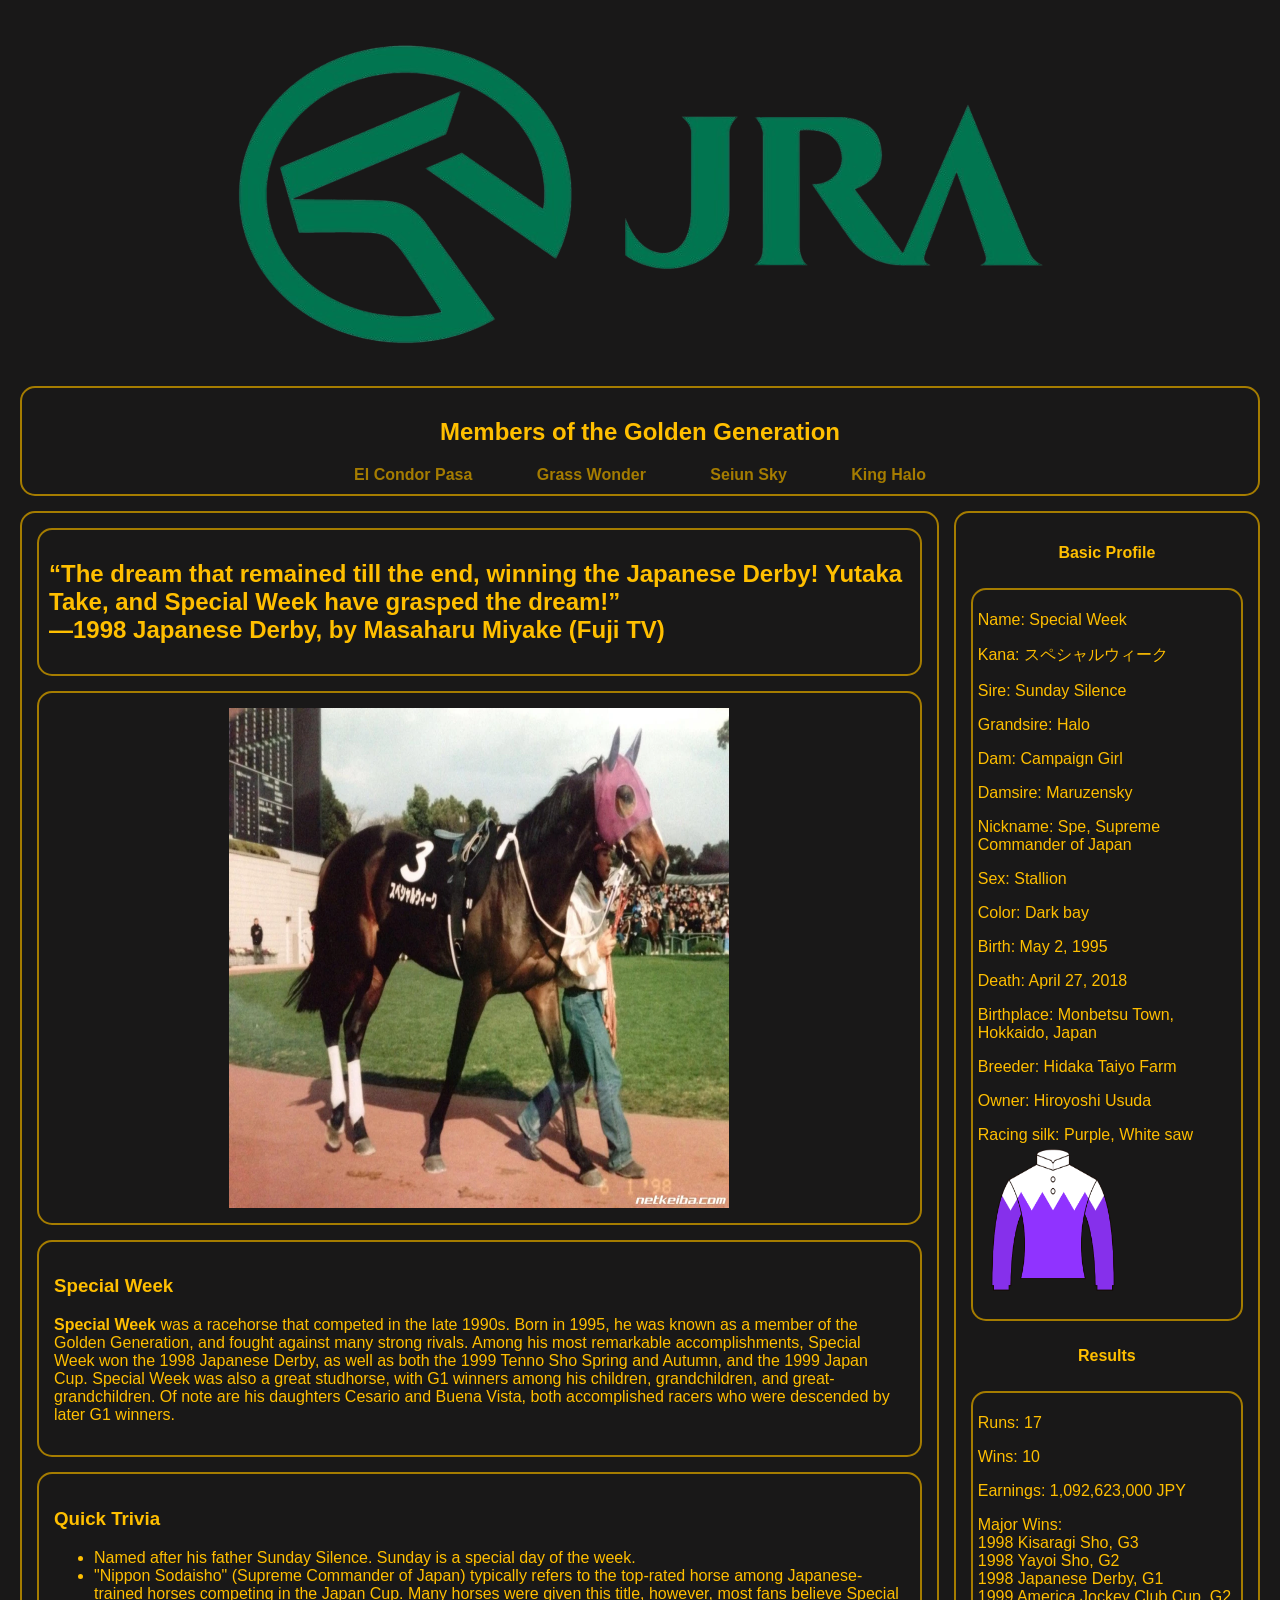
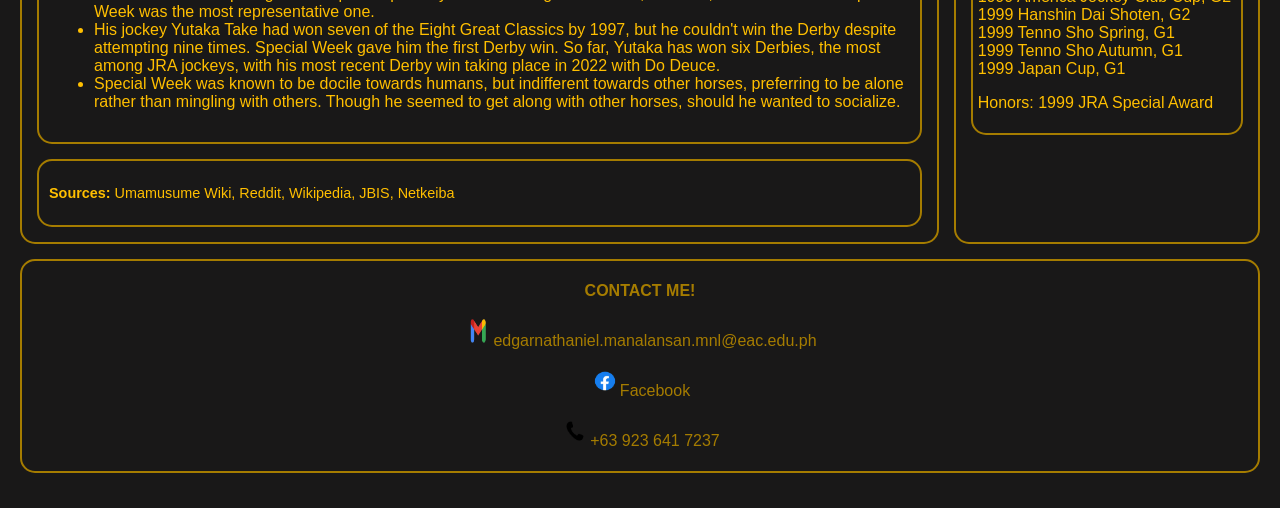
<file: pages/special.html>
<!DOCTYPE html>
<html lang="en">
<head>
    <meta charset="UTF-8">
    <meta name="viewport" content="width=device-width, initial-scale=1.0">
    <title>Special Week</title>
    <link rel="icon" href="../images/jra.png">
    <link rel="stylesheet" href="./csspage/special.css">
</head>
<body>

    <header class="main-header">
        <a href="page.html"><img id="logo" src="../images/jrafull.png" alt="JRA Logo"></a>
    </header>
    
    <nav class="main-nav">
        <h2>Members of the Golden Generation</h2>
        <a href="pasa.html">El Condor Pasa</a>
        <a href="grass.html">Grass Wonder</a>
        <a href="sky.html">Seiun Sky</a>
        <a href="king.html">King Halo</a>
    </nav>

    <main class="layout-container">
        
        <article class="content-area">
            <header>
                <h2>“The dream that remained till the end, winning the Japanese Derby!
Yutaka Take, and Special Week have grasped the dream!”
<br>―1998 Japanese Derby, by Masaharu Miyake (Fuji TV)</h2>
            </header>
            <section>
                <img src="../images/IRL_Special_Week.webp" alt="Special Week" width="500" height="500">
            </section>
            
            <section>
                <h3>Special Week</h3>
                <p><strong>Special Week</strong> was a racehorse that competed in the late 1990s. Born in 1995, he was known as a member of the Golden Generation, and fought against many strong rivals. Among his most remarkable accomplishments, Special Week won the 1998 Japanese Derby, as well as both the 1999 Tenno Sho Spring and Autumn, and the 1999 Japan Cup. Special Week was also a great studhorse, with G1 winners among his children, grandchildren, and great-grandchildren. Of note are his daughters Cesario and Buena Vista, both accomplished racers who were descended by later G1 winners.</p>
            </section>
            
            <section>
                <h3>Quick Trivia</h3>
                <ul>
                    <li>Named after his father Sunday Silence. Sunday is a special day of the week.</li>
                    <li>"Nippon Sodaisho" (Supreme Commander of Japan) typically refers to the top-rated horse among Japanese-trained horses competing in the Japan Cup. Many horses were given this title, however, most fans believe Special Week was the most representative one.</li>
                    <li>His jockey Yutaka Take had won seven of the Eight Great Classics by 1997, but he couldn't win the Derby despite attempting nine times. Special Week gave him the first Derby win. So far, Yutaka has won six Derbies, the most among JRA jockeys, with his most recent Derby win taking place in 2022 with Do Deuce.</li>
                    <li>Special Week was known to be docile towards humans, but indifferent towards other horses, preferring to be alone rather than mingling with others. Though he seemed to get along with other horses, should he wanted to socialize.</li>
                </ul>
            </section>
            
            <footer>
                <p><strong>Sources:</strong> Umamusume Wiki, Reddit, Wikipedia, JBIS, Netkeiba</p>
            </footer>
        </article>

        <aside class="sidebar">
            <p class="aside-label">Basic Profile</p>
            
            <div class="aside-box">
                <p>Name: Special Week</p>
                <p>Kana: スペシャルウィーク</p>
                <p>Sire: Sunday Silence</p>
                <p>Grandsire: Halo</p>
                <p>Dam: Campaign Girl</p>
                <p>Damsire: Maruzensky</p>
                <p>Nickname: Spe, Supreme Commander of Japan</p>
                <p>Sex: Stallion</p>
                <p>Color: Dark bay</p>
                <p>Birth: May 2, 1995</p>
                <p>Death: April 27, 2018</p>
                <p>Birthplace: Monbetsu Town, Hokkaido, Japan</p>
                <p>Breeder: Hidaka Taiyo Farm</p>
                <p>Owner: Hiroyoshi Usuda</p>
                <p>Racing silk: Purple, White saw
                    <img src="../images/Usuda.webp" alt="Usuda Racewwear" width="150" height="150">
                </p>


            </div>
            <p class="aside-label">Results</p>
            <div class="aside-box">
                <p>Runs: 17</p>
                <p>Wins: 10</p>
                <p>Earnings: 1,092,623,000 JPY</p>
                <p>Major Wins: <br>1998 Kisaragi Sho, G3<br>1998 Yayoi Sho, G2<br>1998 Japanese Derby, G1<br>1999 America Jockey Club Cup, G2<br>1999 Hanshin Dai Shoten, G2<br>1999 Tenno Sho Spring, G1<br>1999 Tenno Sho Autumn, G1<br>1999 Japan Cup, G1</p>
                <p>Honors: 1999 JRA Special Award</p>

            </div>
        </aside>

    </main>

    <footer class="main-footer">
        <p><strong>CONTACT ME!</strong></p>
        <p><img src="../images/email.png" width="30" height="30">edgarnathaniel.manalansan.mnl@eac.edu.ph</p>
        <p><img src="../images/fb.png" width="30" height="30"><a id="foot" href="https://www.facebook.com/edgarnathaniel.manalansan/">Facebook</a></p>
        <p><img src="../images/cp.png" width="30" height="30">+63 923 641 7237</p>
    </footer>

</body>
</html>
</file>
<file: pages/csspage/box.css>
html{
    background-image: linear-gradient(45deg, #BC2B33, #3F51B5, #2E8B57 );
}

h1 {
    color: #FFFFFF;
    text-align: center;
    font-size: 50px;

}

h3 {
    text-align: center;
}

img {
    width: 300px;
    height: 300px;
}

p, li {
    font-size: 20px;
}

.topbox {
    background-color: #FFFFFF;
    border: 10px solid #000000;
    padding: 20px;
    width: 887px;
    border-style: groove;
    margin-bottom: 30px;
}

.topth {
        color: #FFFFFF;
}

.toptable {
    border: solid black;
    padding: 10px;
    margin-bottom: 30px;
}

.toptd {
    border: solid #000000;
    text-align: center;
    padding: 7px;
    color: #FFFFFF;
}

.box1{
    background-color: #FFFFFF;
    border: 20px solid #BC2B33;
    padding: 20px;
    width: 15%;
    border-style: groove;
}

.box1 table {
    border: solid black;
}

.box1 th {
    background-color: #BC2B33;
    color: white;
    padding: 10px;
}

.box1 td {
    border: solid #000000;
    padding: 3px;
    background-color: #FFFFFF;
}

.box2{
    margin-left: 305px;
    border-width: 20px 10px;
    background-color: #F8F9FF;
    border: solid #3F51B5;
    border-width: 20px;
    padding: 20px;
    width: 15%;
    border-style: groove;
}

.box2 table {
    border: solid black;
}

.box2 th {
    background-color: #3F51B5;
    color: white;
    padding: 10px;
}

.box2 td {
    border: solid #000000;
    padding: 3px;
    background-color: #FFFFFF;
}

.box3{
    background-color: #FDFDFD;
    border: solid #2E8B57;
    border-width: 20px;
    padding: 20px;
    width: 15%;
    border-style: groove;
    
}

.box3 table {
    border: solid black;
}

.box3 th {
    background-color: #2E8B57;
    color: white;
    padding: 10px;
}

.box3 td {
    border: solid #000000;
    padding: 3px;
    background-color: #FFFFFF;
}

.bottom {
    text-align: center;
    color: #D4AF37;
    background-color: #000000;
    border: solid #D4AF37;
    border-width: 15px;
    border-style: groove;
    margin: 30px 350px;
    padding: 15px;
}

a {
    color: #DAA520;
    font-size: 30px;   
    text-decoration: none; 
}

a:hover {
    color: gold;
    font-size: 30px;
}
</file>
<file: pages/csspage/grass.css>
body {
    font-family: 'Segoe UI', Tahoma, Geneva, Verdana, sans-serif;
    margin: 0;
    padding: 20px;
    background-color: #191818;
    color: #FFBF00;
}


.layout-container {
    display: grid;
    grid-template-columns: 3fr 1fr; 
    gap: 15px;
    margin-bottom: 15px;
}


.main-header {
    padding: 20px;
    margin-bottom: 15px;
    text-align: center;
}

.main-footer {
    padding: 5px;
    margin-bottom: 15px;
    text-align: center;
    border: 2px solid #A57C00;
    border-radius: 15px;
    text-decoration: none;
    color: #A57C00;
}

#foot {
    text-decoration: none;
    color: #A57C00;
}


.main-nav {
    border: 2px solid #A57C00;
    padding: 10px;
    margin-bottom: 15px;
    text-align: center;
    border-radius: 15px
}

.main-nav a {
    margin:  30px;
    color: #A57C00;
    font-weight:bold;
    text-decoration: none;
}

a:hover {
    color: gold;
    font-size: 20px;
}

.content-area {
    border: 2px solid #A57C00;
    padding: 15px;
    display: flex;
    flex-direction: column;
    gap: 15px;
    border-radius: 15px;
}

section img {
    display: block;
    margin-left: auto;
    margin-right: auto;
}

#title {
text-align: center;
}

.content-area header {
    border: 2px solid #A57C00;
    padding: 10px;
    border-radius: 15px;
}


.content-area section {
    border: 2px solid #A57C00;
    padding: 15px;
    border-radius: 15px;
}


.content-area footer {
    border: 2px solid #A57C00;
    padding: 10px;
    font-size: 0.9em;
    border-radius: 15px;
}


.sidebar {
    border: 2px solid #A57C00;
    padding: 15px;
    display: flex;
    flex-direction: column;
    gap: 10px;
    border-radius: 15px;
}

.aside-label {
    text-align: center;
    font-weight: bold;
    color: #FFBF00;
}

.aside-box {
    border: 2px solid #A57C00;
    padding: 5px;
    border-radius: 15px;
}
</file>
<file: pages/csspage/king.css>
body {
    font-family: 'Segoe UI', Tahoma, Geneva, Verdana, sans-serif;
    margin: 0;
    padding: 20px;
    background-color: #191818;
    color: #FFBF00;
}


.layout-container {
    display: grid;
    grid-template-columns: 3fr 1fr; 
    gap: 15px;
    margin-bottom: 15px;
}


.main-header {
    padding: 20px;
    margin-bottom: 15px;
    text-align: center;
}

.main-footer {
    padding: 5px;
    margin-bottom: 15px;
    text-align: center;
    border: 2px solid #A57C00;
    border-radius: 15px;
    text-decoration: none;
    color: #A57C00;
}

#foot {
    text-decoration: none;
    color: #A57C00;
}


.main-nav {
    border: 2px solid #A57C00;
    padding: 10px;
    margin-bottom: 15px;
    text-align: center;
    border-radius: 15px
}

.main-nav a {
    margin:  30px;
    color: #A57C00;
    font-weight:bold;
    text-decoration: none;
}

a:hover {
    color: gold;
    font-size: 20px;
}

.content-area {
    border: 2px solid #A57C00;
    padding: 15px;
    display: flex;
    flex-direction: column;
    gap: 15px;
    border-radius: 15px;
}

section img {
    display: block;
    margin-left: auto;
    margin-right: auto;
}

#title {
text-align: center;
}

.content-area header {
    border: 2px solid #A57C00;
    padding: 10px;
    border-radius: 15px;
}


.content-area section {
    border: 2px solid #A57C00;
    padding: 15px;
    border-radius: 15px;
}


.content-area footer {
    border: 2px solid #A57C00;
    padding: 10px;
    font-size: 0.9em;
    border-radius: 15px;
}


.sidebar {
    border: 2px solid #A57C00;
    padding: 15px;
    display: flex;
    flex-direction: column;
    gap: 10px;
    border-radius: 15px;
}

.aside-label {
    text-align: center;
    font-weight: bold;
    color: #FFBF00;
}

.aside-box {
    border: 2px solid #A57C00;
    padding: 5px;
    border-radius: 15px;
}
</file>
<file: pages/csspage/page.css>
body {
    font-family: 'Segoe UI', Tahoma, Geneva, Verdana, sans-serif;
    margin: 0;
    padding: 20px;
    background-color: #191818;
    color: #FFBF00;
}


.layout-container {
    display: grid;
    grid-template-columns: 3fr 1fr; 
    gap: 15px;
    margin-bottom: 15px;
}


.main-header {
    padding: 20px;
    margin-bottom: 15px;
    text-align: center;
}

.main-footer {
    padding: 5px;
    margin-bottom: 15px;
    text-align: center;
    border: 2px solid #A57C00;
    border-radius: 15px;
    text-decoration: none;
    color: #A57C00;
}

#foot {
    text-decoration: none;
    color: #A57C00;
}

.main-nav {
    border: 2px solid #A57C00;
    padding: 10px;
    margin-bottom: 15px;
    text-align: center;
    border-radius: 15px
}

.main-nav a {
    margin:  30px;
    color: #A57C00;
    font-weight:bold;
    text-decoration: none;
}

a:hover {
    color: gold;
    font-size: 20px;
}

.content-area {
    border: 2px solid #A57C00;
    padding: 15px;
    display: flex;
    flex-direction: column;
    gap: 15px;
    border-radius: 15px;
}

#title {
text-align: center;
}

.content-area header {
    border: 2px solid #A57C00;
    padding: 10px;
    border-radius: 15px;
}


.content-area section {
    border: 2px solid #A57C00;
    padding: 15px;
    border-radius: 15px;
}


.content-area footer {
    border: 2px solid #A57C00;
    padding: 10px;
    font-size: 0.9em;
    border-radius: 15px;
}


.bnw {
    text-align: center;
    font-weight: bold;
    font-size: 25px;
}

.bnw a {
    text-decoration: none;
}

.bnw a:hover {
    font-size: 35px;
}

.b {color:#BC2B33 ;}
.n {color:#3F51B5 ;}
.w {color:#2E8B57 ;}

.sidebar {
    border: 2px solid #A57C00;
    padding: 15px;
    display: flex;
    flex-direction: column;
    gap: 10px;
    border-radius: 15px;
}

.aside-label {
    text-align: center;
    font-weight: bold;
    color: #FFBF00;
}

.aside-box {
    border: 2px solid #A57C00;
    padding: 5px;
    border-radius: 15px;
}
</file>
<file: pages/csspage/pasa.css>
body {
    font-family: 'Segoe UI', Tahoma, Geneva, Verdana, sans-serif;
    margin: 0;
    padding: 20px;
    background-color: #191818;
    color: #FFBF00;
}


.layout-container {
    display: grid;
    grid-template-columns: 3fr 1fr; 
    gap: 15px;
    margin-bottom: 15px;
}


.main-header {
    padding: 20px;
    margin-bottom: 15px;
    text-align: center;
}

.main-footer {
    padding: 5px;
    margin-bottom: 15px;
    text-align: center;
    border: 2px solid #A57C00;
    border-radius: 15px;
    text-decoration: none;
    color: #A57C00;
}

#foot {
    text-decoration: none;
    color: #A57C00;
}


.main-nav {
    border: 2px solid #A57C00;
    padding: 10px;
    margin-bottom: 15px;
    text-align: center;
    border-radius: 15px
}

.main-nav a {
    margin:  30px;
    color: #A57C00;
    font-weight:bold;
    text-decoration: none;
}

a:hover {
    color: gold;
    font-size: 20px;
}

.content-area {
    border: 2px solid #A57C00;
    padding: 15px;
    display: flex;
    flex-direction: column;
    gap: 15px;
    border-radius: 15px;
}

section img {
    display: block;
    margin-left: auto;
    margin-right: auto;
}

#title {
text-align: center;
}

.content-area header {
    border: 2px solid #A57C00;
    padding: 10px;
    border-radius: 15px;
}


.content-area section {
    border: 2px solid #A57C00;
    padding: 15px;
    border-radius: 15px;
}


.content-area footer {
    border: 2px solid #A57C00;
    padding: 10px;
    font-size: 0.9em;
    border-radius: 15px;
}


.sidebar {
    border: 2px solid #A57C00;
    padding: 15px;
    display: flex;
    flex-direction: column;
    gap: 10px;
    border-radius: 15px;
}

.aside-label {
    text-align: center;
    font-weight: bold;
    color: #FFBF00;
}

.aside-box {
    border: 2px solid #A57C00;
    padding: 5px;
    border-radius: 15px;
}
</file>
<file: pages/csspage/special.css>
body {
    font-family: 'Segoe UI', Tahoma, Geneva, Verdana, sans-serif;
    margin: 0;
    padding: 20px;
    background-color: #191818;
    color: #FFBF00;
}


.layout-container {
    display: grid;
    grid-template-columns: 3fr 1fr; 
    gap: 15px;
    margin-bottom: 15px;
}


.main-header {
    padding: 20px;
    margin-bottom: 15px;
    text-align: center;
}

.main-footer {
    padding: 5px;
    margin-bottom: 15px;
    text-align: center;
    border: 2px solid #A57C00;
    border-radius: 15px;
    text-decoration: none;
    color: #A57C00;
}

#foot {
    text-decoration: none;
    color: #A57C00;
}


.main-nav {
    border: 2px solid #A57C00;
    padding: 10px;
    margin-bottom: 15px;
    text-align: center;
    border-radius: 15px
}

.main-nav a {
    margin:  30px;
    color: #A57C00;
    font-weight:bold;
    text-decoration: none;
}

a:hover {
    color: gold;
    font-size: 20px;
}

.content-area {
    border: 2px solid #A57C00;
    padding: 15px;
    display: flex;
    flex-direction: column;
    gap: 15px;
    border-radius: 15px;
}

section img {
    display: block;
    margin-left: auto;
    margin-right: auto;
}

#title {
text-align: center;
}

.content-area header {
    border: 2px solid #A57C00;
    padding: 10px;
    border-radius: 15px;
}


.content-area section {
    border: 2px solid #A57C00;
    padding: 15px;
    border-radius: 15px;
}


.content-area footer {
    border: 2px solid #A57C00;
    padding: 10px;
    font-size: 0.9em;
    border-radius: 15px;
}


.sidebar {
    border: 2px solid #A57C00;
    padding: 15px;
    display: flex;
    flex-direction: column;
    gap: 10px;
    border-radius: 15px;
}

.aside-label {
    text-align: center;
    font-weight: bold;
    color: #FFBF00;
}

.aside-box {
    border: 2px solid #A57C00;
    padding: 5px;
    border-radius: 15px;
}
</file>
